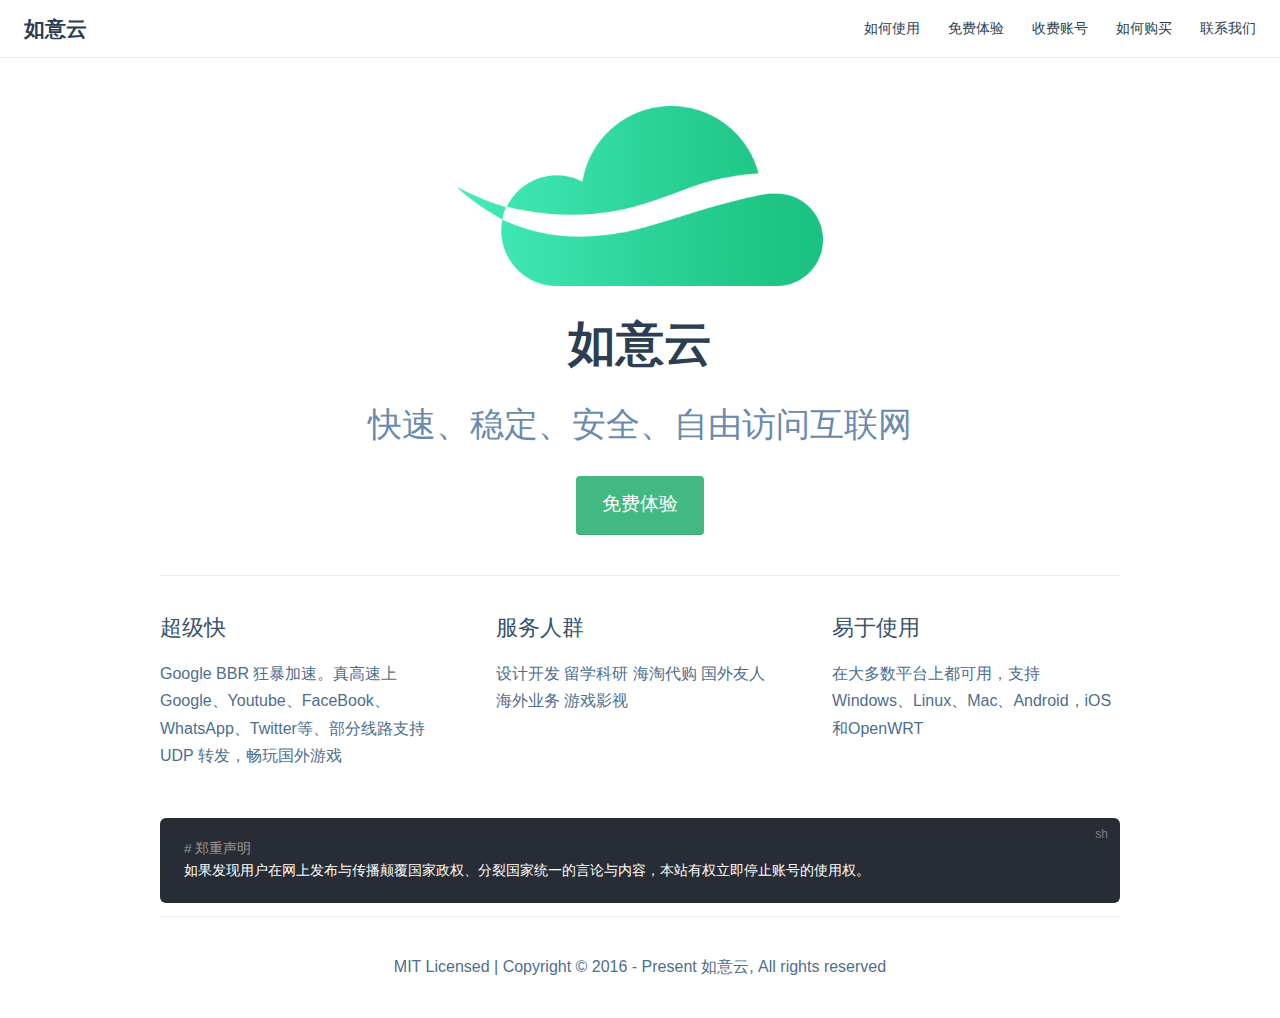
<file: index.html>
﻿<!DOCTYPE html>
<html lang="en-US">
<head>
    <meta charset="utf-8">
    <meta name="viewport" content="width=device-width,initial-scale=1">
    <title> 如意云</title>
    <meta name="description" content="快速、稳定、安全、自由访问互联网">
    <meta name="google-site-verification" content="LALHB9r9yb-PFMDFtZ7gw26AuUN8DJ18vglUYGgQqfc" />
    
    <link rel="preload" href="assets\css\0.styles.5f1155e8.css" as="style">
    <link rel="stylesheet" href="assets\css\0.styles.5f1155e8.css">

    <script>
        window.onload = function(){
            document.querySelector(".sidebar-button").onclick = function(e) {
                document.querySelector(".sidebar-mask").style.display = "block";
                document.querySelector(".sidebar").style.transform = "translateX(0)";
            };
            document.querySelector(".sidebar-mask").onclick = function(e) {
                document.querySelector(".sidebar-mask").style.display = "none";
                document.querySelector(".sidebar").style.transform = "translateX(-100%)";
            };
        };
    </script>

</head>
<body>
<div id="app" data-server-rendered="true">
    <div class="theme-container no-sidebar">
        <header class="navbar">
            <div class="sidebar-button">
                <svg xmlns="http://www.w3.org/2000/svg" aria-hidden="true" role="img" viewbox="0 0 448 512"
                     class="icon">
                    <path fill="currentColor"
                          d="M436 124H12c-6.627 0-12-5.373-12-12V80c0-6.627 5.373-12 12-12h424c6.627 0 12 5.373 12 12v32c0 6.627-5.373 12-12 12zm0 160H12c-6.627 0-12-5.373-12-12v-32c0-6.627 5.373-12 12-12h424c6.627 0 12 5.373 12 12v32c0 6.627-5.373 12-12 12zm0 160H12c-6.627 0-12-5.373-12-12v-32c0-6.627 5.373-12 12-12h424c6.627 0 12 5.373 12 12v32c0 6.627-5.373 12-12 12z"></path>
                </svg>
            </div>
            <a href="index.html" class="home-link router-link-exact-active router-link-active"><!----><span
                    class="site-name">
      如意云
    </span></a>
            <div class="links">
                <!--<div class="search-box"><input aria-label="Search" autocomplete="off" spellcheck="false" value="">-->
                    <!--&lt;!&ndash;&ndash;&gt;</div>-->
                <nav class="nav-links can-hide">
                    <div class="nav-item"><a href="info\index.html" class="nav-link">如何使用</a></div>
                    <div class="nav-item"><a href="info\index.html#免费账号" class="nav-link">免费体验</a></div>
                    <div class="nav-item"><a href="info\index.html#收费账号" class="nav-link">收费账号</a></div>
                    <div class="nav-item"><a href="info\index.html#如何购买" class="nav-link">如何购买</a></div>
                    <div class="nav-item"><a href="info\index.html#联系我们" class="nav-link">联系我们</a></div><!----></nav>
            </div>
        </header>
        <div class="sidebar-mask"></div>
        <div class="sidebar">
            <nav class="nav-links">
                <div class="nav-item"><a href="info\index.html" class="nav-link">如何使用</a></div>
                <div class="nav-item"><a href="info\index.html#免费账号" class="nav-link">免费体验</a></div>
                <div class="nav-item"><a href="info\index.html#收费账号" class="nav-link">收费账号</a></div>
                <div class="nav-item"><a href="info\index.html#如何购买" class="nav-link">如何购买</a></div>
                <div class="nav-item"><a href="info\index.html#联系我们" class="nav-link">联系我们</a></div><!----></nav>
            <ul class="sidebar-links">
                <li><a href="index.html" class="active sidebar-link">Home</a></li>
                <li><a href="info\index.html" class="sidebar-link">开始</a></li>
            </ul>
        </div>
        <div class="home">
            <div class="hero"><img src="logo.png" alt="hero" class="hero-logo">
                <h1>如意云 </h1>
                <p class="description">
                    快速、稳定、安全、自由访问互联网
                </p>
                <p>
                <p class="description">
                </p><p class="action"><a href="info\index.html#免费账号" class="nav-link action-button">免费体验</a></p></div>
            <div class="features">
                <div class="feature"><h2>超级快</h2>
                    <p>Google BBR 狂暴加速。真高速上 Google、Youtube、FaceBook、WhatsApp、Twitter等、部分线路支持 UDP 转发，畅玩国外游戏 </p></div>
                <div class="feature"><h2>服务人群</h2>
                    <p>设计开发 留学科研 海淘代购 国外友人 海外业务 游戏影视 </p></div>
                <div class="feature"><h2>易于使用</h2>
                    <p>在大多数平台上都可用，支持Windows、Linux、Mac、Android，iOS和OpenWRT </p></div>
            </div>
            <div class="content custom">
                <div class="language-bash extra-class"><pre class="language-bash"><code><span class="token comment"># 郑重声明</span>
如果发现用户在网上发布与传播颠覆国家政权、分裂国家统一的言论与内容，本站有权立即停止账号的使用权。</code>
</pre>
                </div>
            </div>
            <div class="footer">
                MIT Licensed | Copyright © 2016 - Present 如意云, All rights reserved
            </div>
        </div>
    </div>
</div>
</body>
</html>
</file>
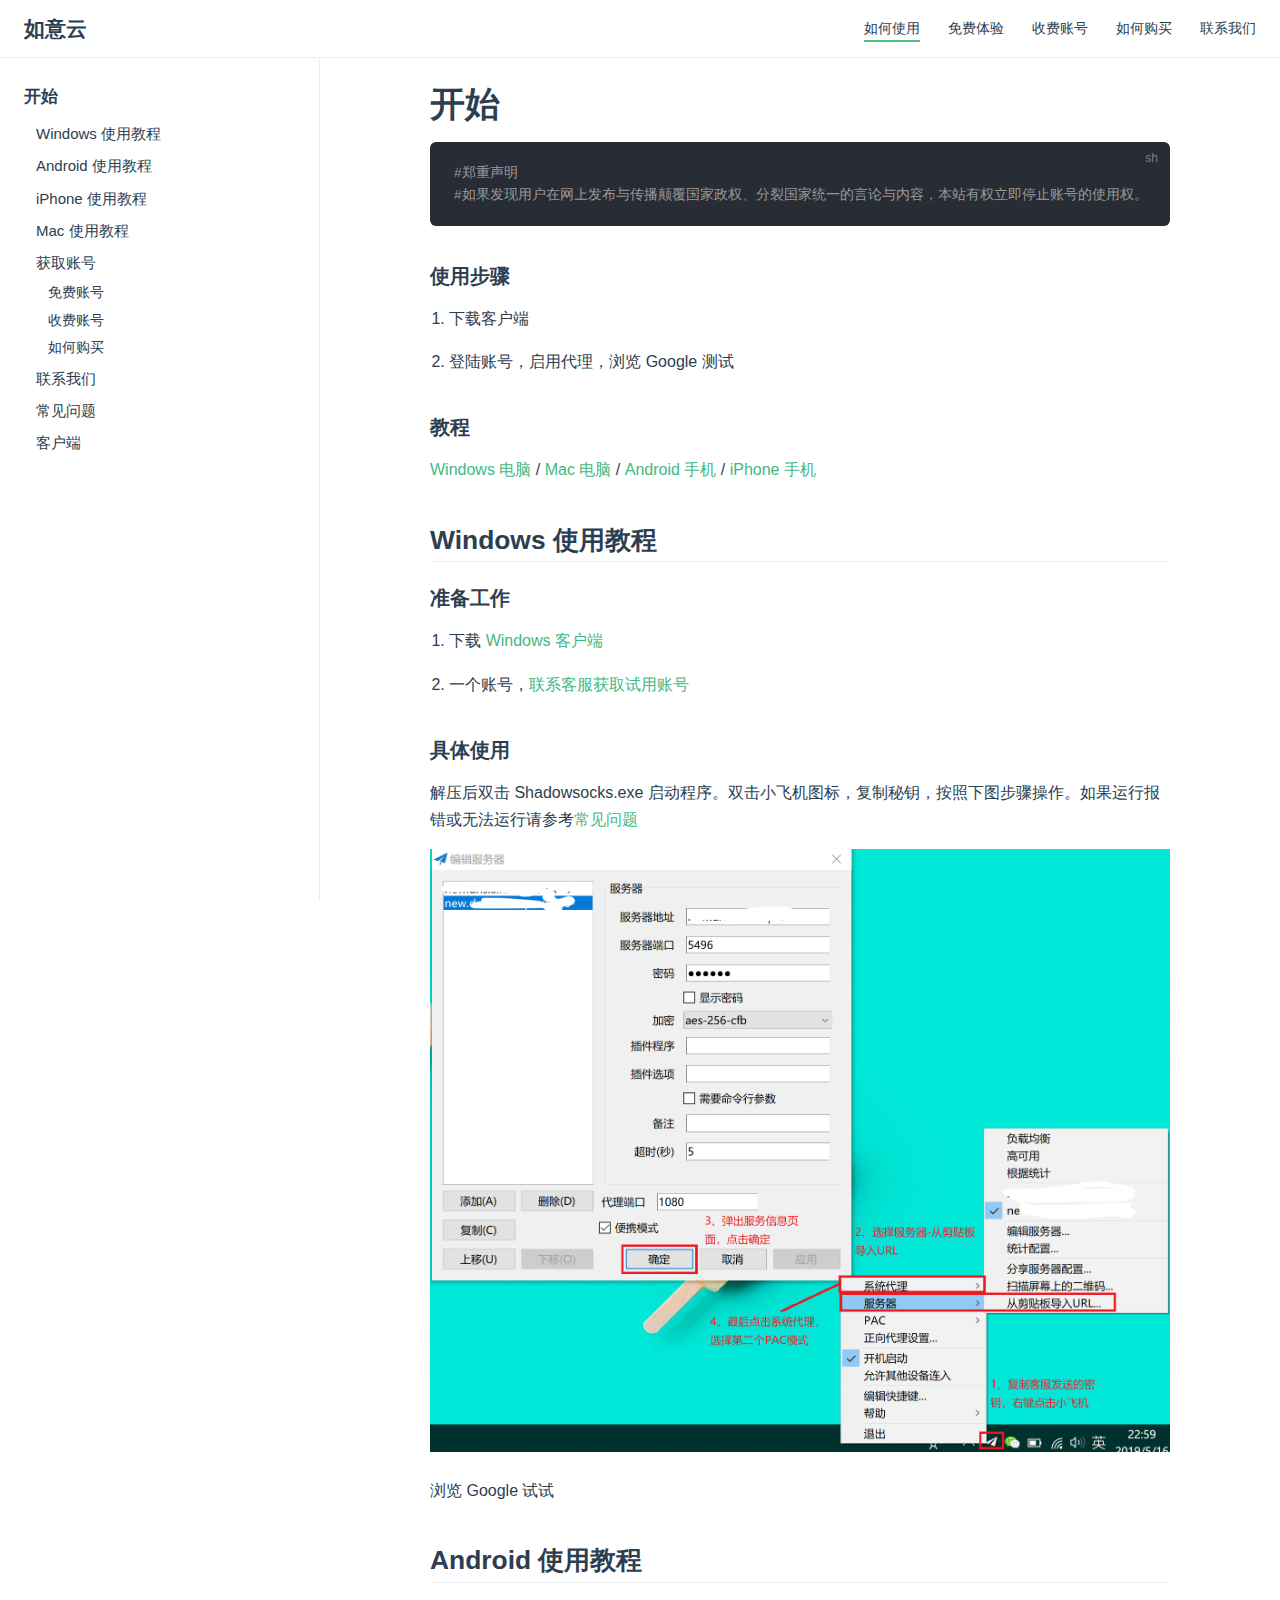
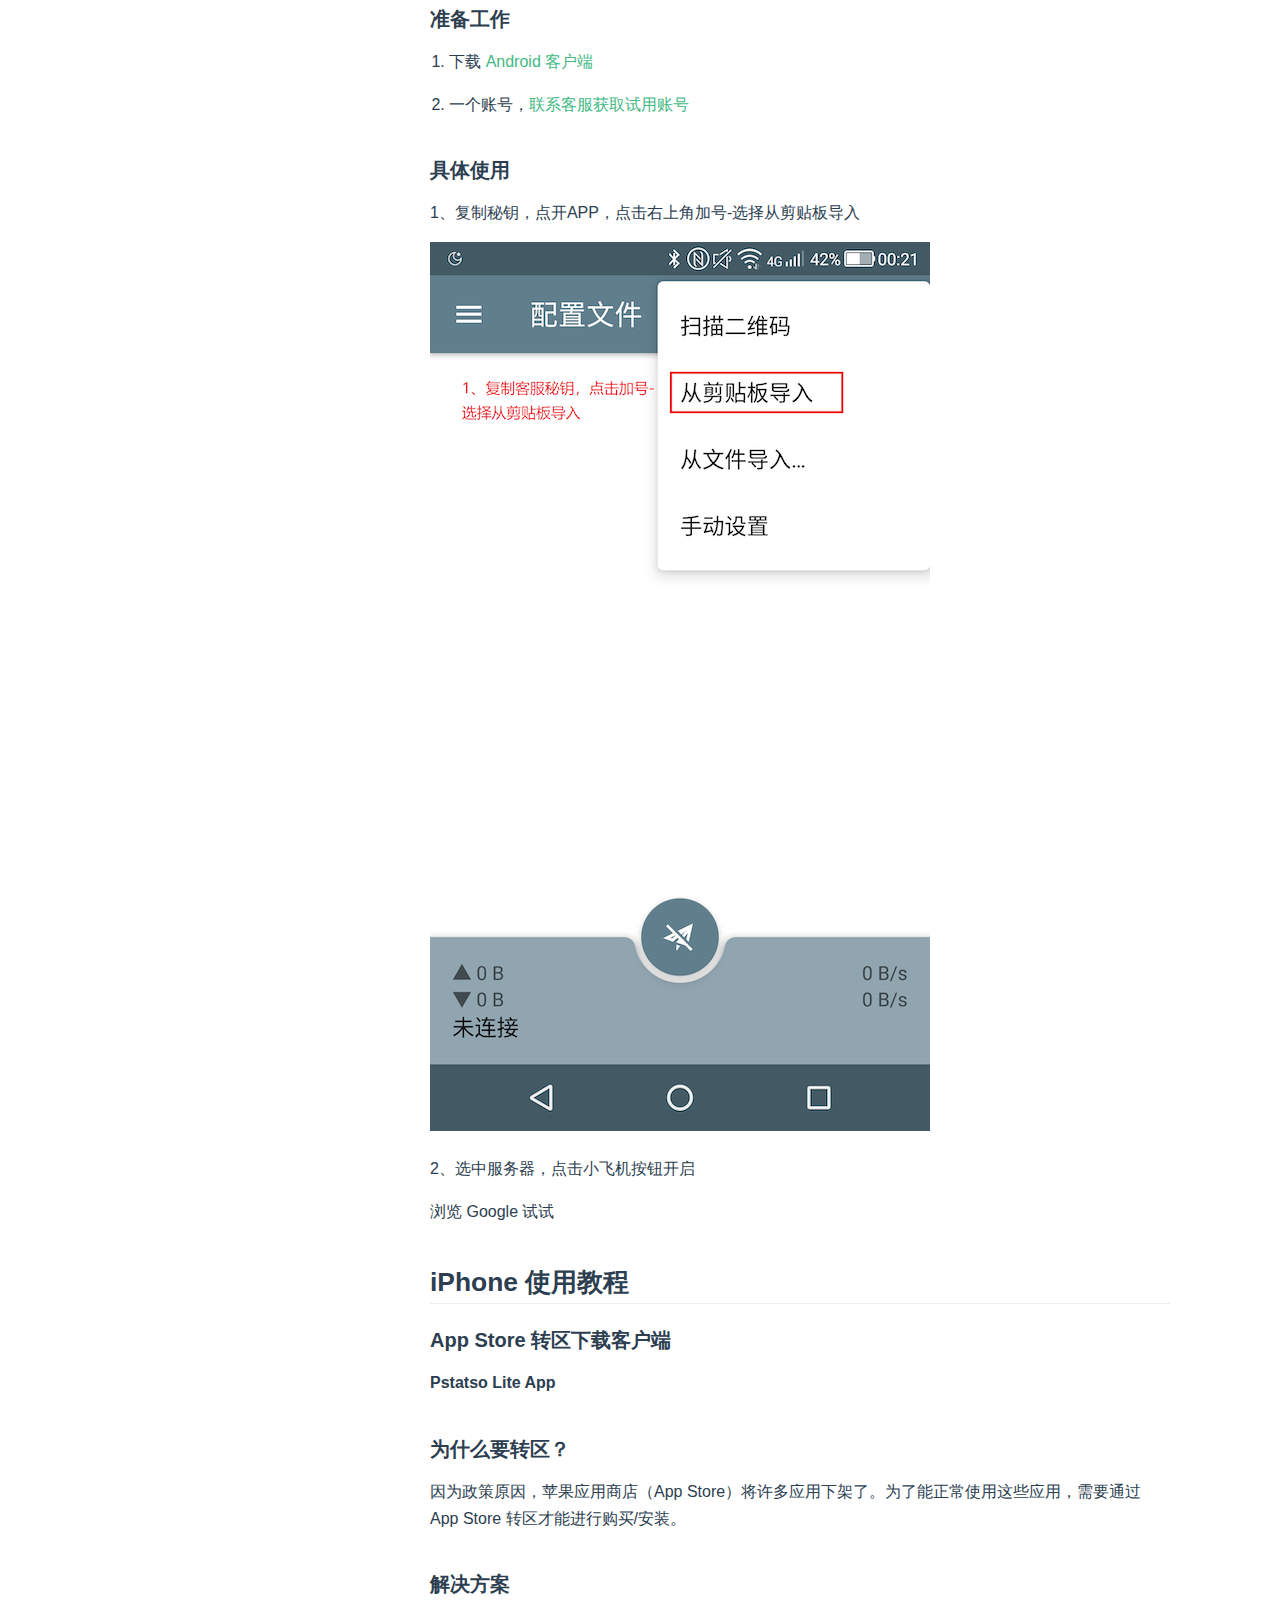
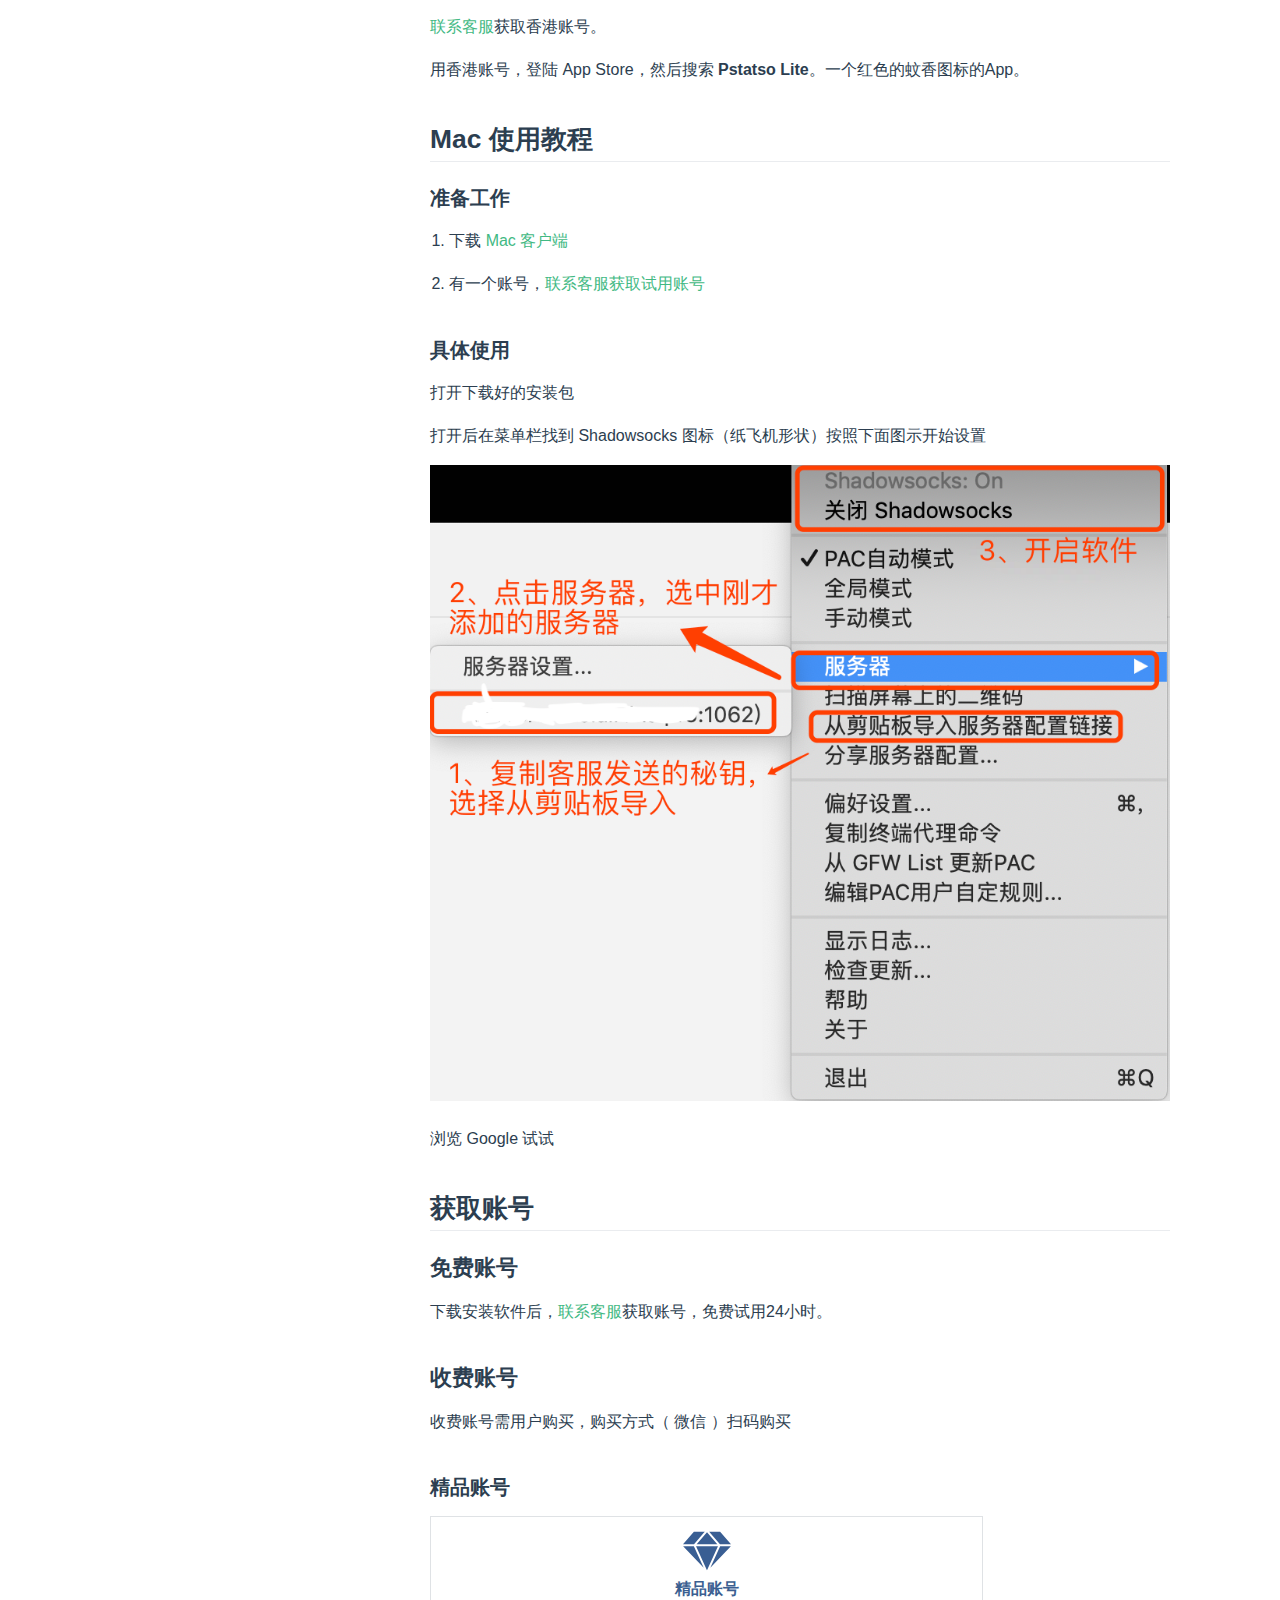
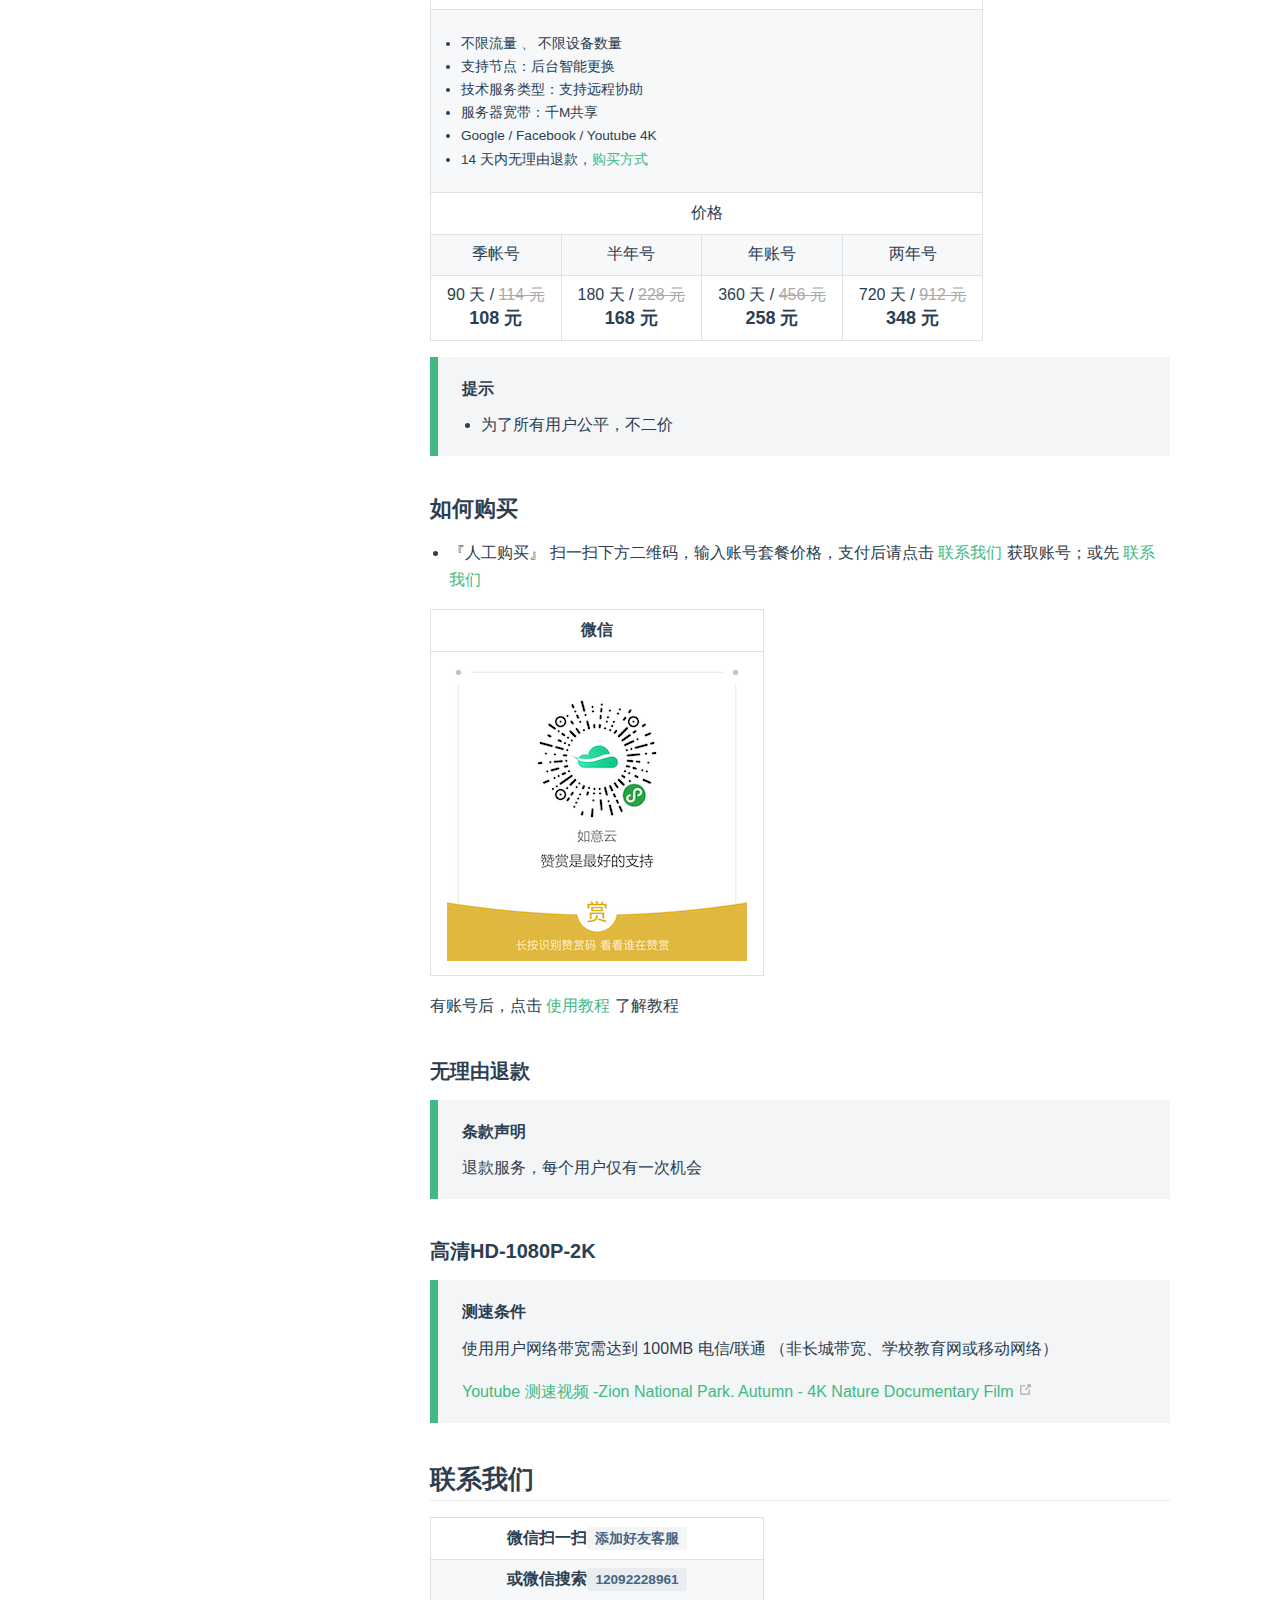
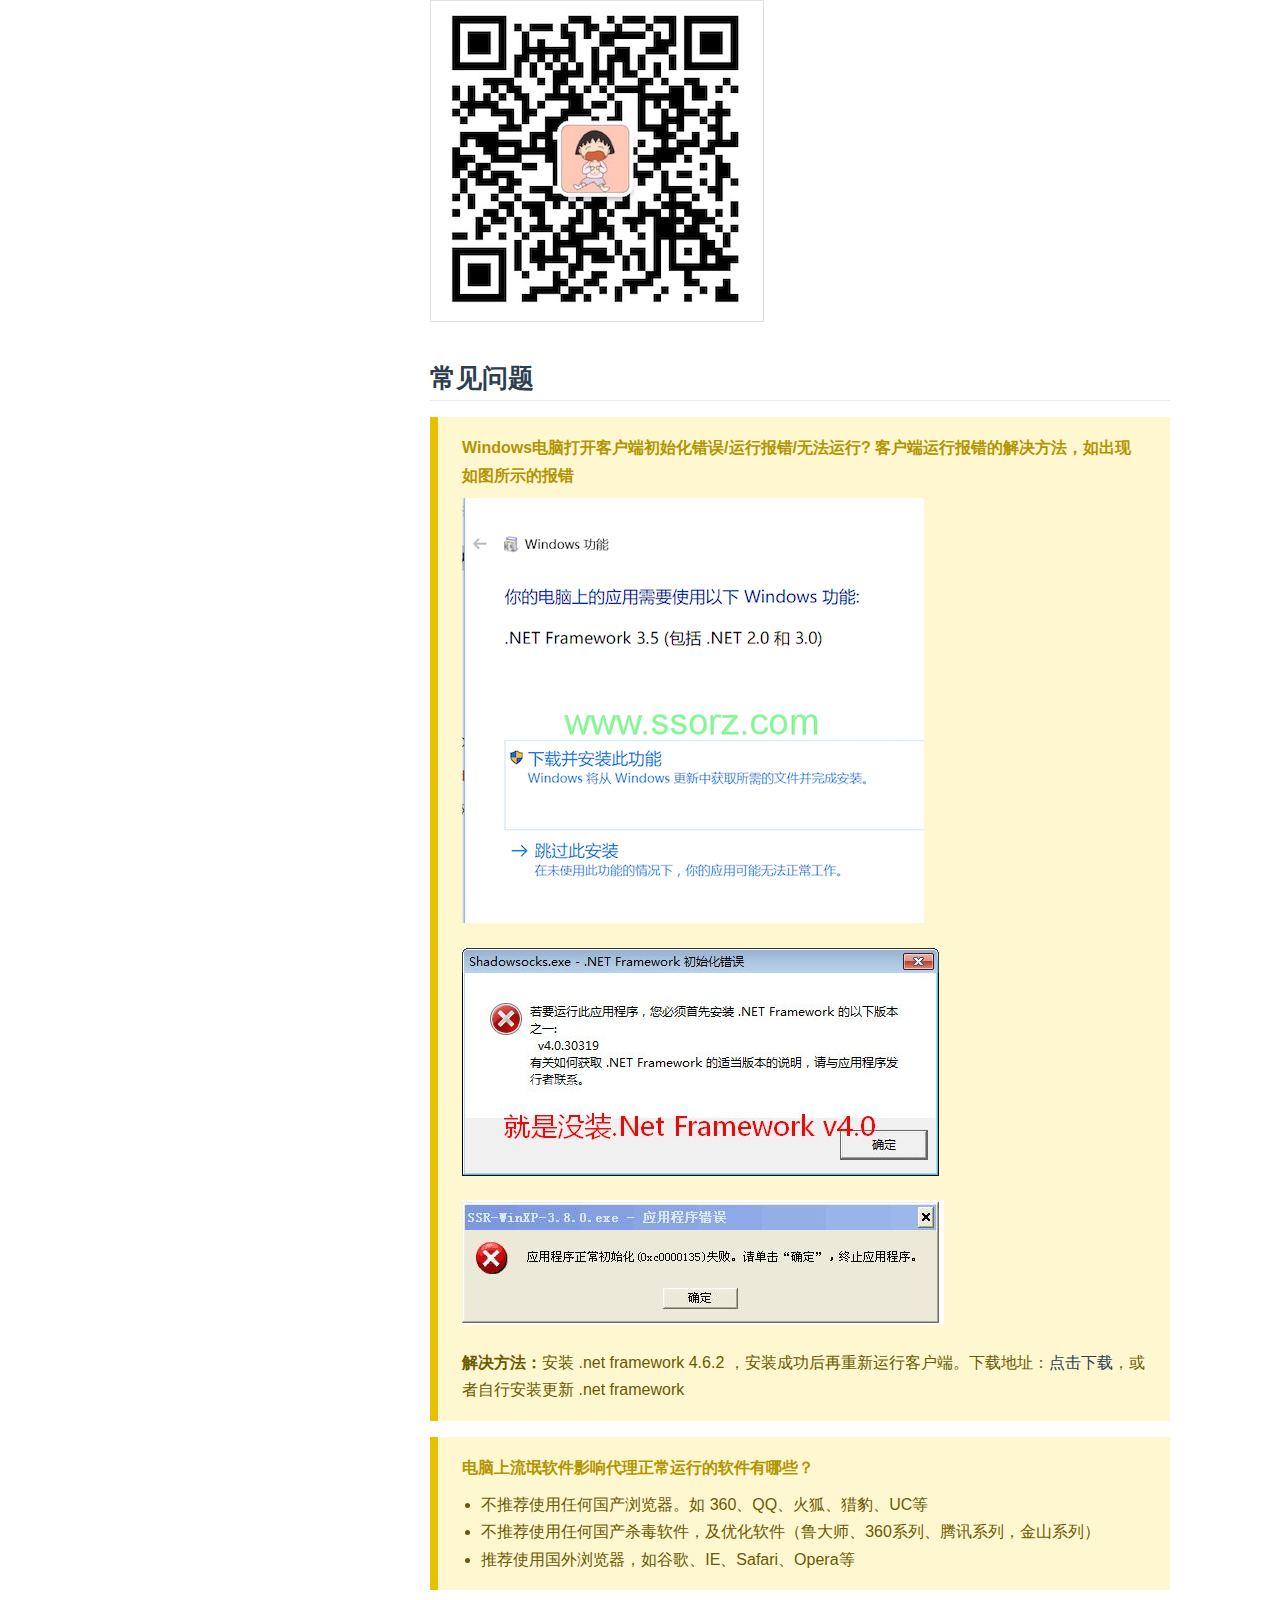
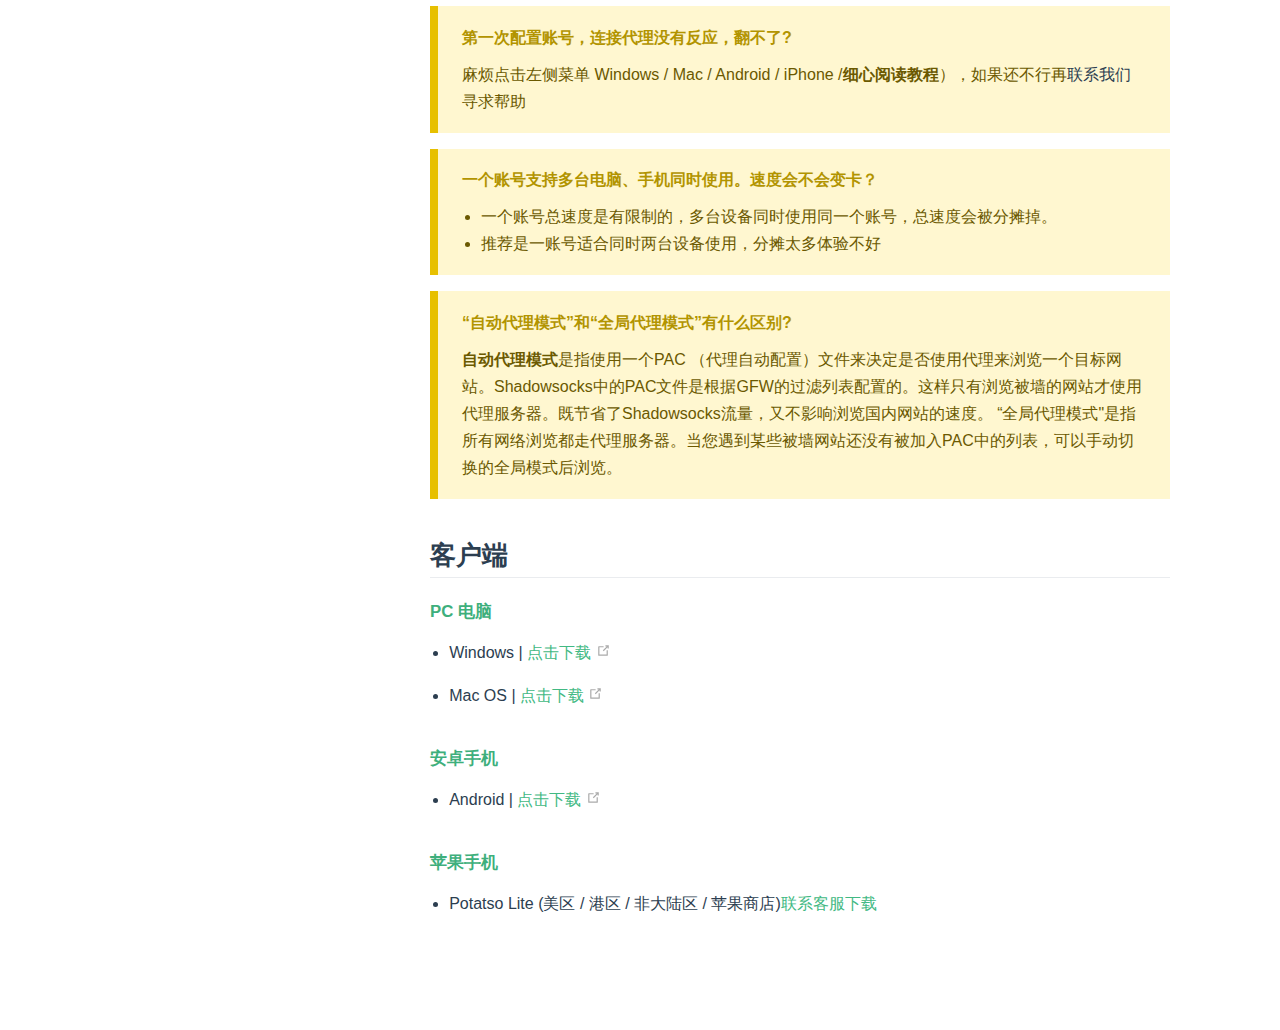
<file: info/index.html>
﻿<!DOCTYPE html>
<html lang="en-US">
<head>
    <meta charset="utf-8">
    <meta name="viewport" content="width=device-width,initial-scale=1">
    <title>开始 | 如意云</title>
    <meta name="description" content="快速、稳定、安全、自由访问互联网">

    <link rel="preload" href="..\assets\css\0.styles.5f1155e8.css" as="style">
    <link rel="stylesheet" href="..\assets\css\0.styles.5f1155e8.css">
    
    <script>
        function IsPC(){
            var userAgentInfo = navigator.userAgent;
            var Agents = new Array("Android", "iPhone", "SymbianOS", "Windows Phone", "iPad", "iPod");
            var flag = true;
            for (var v = 0; v < Agents.length; v++) {
                if (userAgentInfo.indexOf(Agents[v]) > 0) { flag = false; break; }
            }
            return flag;
        }

        window.onload = function(){
            document.querySelector(".sidebar-button").onclick = function(e) {
                document.querySelector(".sidebar-mask").style.display = "block";
                document.querySelector(".sidebar").style.transform = "translateX(0)";
            };
            document.querySelector(".sidebar-mask").onclick = function(e) {
                document.querySelector(".sidebar-mask").style.display = "none";
                document.querySelector(".sidebar").style.transform = "translateX(-100%)";
            };
            var flag = IsPC();
            if (!flag) {
                document.querySelector(".sidebar").onclick = function(e) {
                    document.querySelector(".sidebar-mask").style.display = "none";
                    document.querySelector(".sidebar").style.transform = "translateX(-100%)";
                };
            }
        };
    </script>

</head>
<body>
<div id="app" data-server-rendered="true">
    <div class="theme-container">
        <header class="navbar">
            <div class="sidebar-button">
                <svg xmlns="http://www.w3.org/2000/svg" aria-hidden="true" role="img" viewbox="0 0 448 512"
                     class="icon">
                    <path fill="currentColor"
                          d="M436 124H12c-6.627 0-12-5.373-12-12V80c0-6.627 5.373-12 12-12h424c6.627 0 12 5.373 12 12v32c0 6.627-5.373 12-12 12zm0 160H12c-6.627 0-12-5.373-12-12v-32c0-6.627 5.373-12 12-12h424c6.627 0 12 5.373 12 12v32c0 6.627-5.373 12-12 12zm0 160H12c-6.627 0-12-5.373-12-12v-32c0-6.627 5.373-12 12-12h424c6.627 0 12 5.373 12 12v32c0 6.627-5.373 12-12 12z"></path>
                </svg>
            </div>
            <a href="..\index.html" class="home-link router-link-active"><!----><span class="site-name">
      如意云
    </span></a>
            <div class="links">
                <!--<div class="search-box"><input aria-label="Search" autocomplete="off" spellcheck="false" value="">-->
                    <!--&lt;!&ndash;&ndash;&gt;</div>-->
                <nav class="nav-links can-hide">
                    <div class="nav-item"><a href="index.html"
                                             class="nav-link router-link-exact-active router-link-active">如何使用</a></div>
                    <div class="nav-item"><a href="index.html#免费账号" class="nav-link">免费体验</a></div>
                    <div class="nav-item"><a href="index.html#收费账号" class="nav-link">收费账号</a></div>
                    <div class="nav-item"><a href="index.html#如何购买" class="nav-link">如何购买</a></div>
                    <div class="nav-item"><a href="index.html#联系我们" class="nav-link">联系我们</a></div><!----></nav>
            </div>
        </header>
        <div class="sidebar-mask"></div>
        <div class="sidebar">
            <nav class="nav-links">
                <div class="nav-item"><a href="index.html" class="nav-link router-link-exact-active router-link-active">如何使用</a>
                </div>
                <div class="nav-item"><a href="index.html#免费账号" class="nav-link">免费体验</a></div>
                <div class="nav-item"><a href="index.html#收费账号" class="nav-link">收费账号</a></div>
                <div class="nav-item"><a href="index.html#如何购买" class="nav-link">如何购买</a></div>
                <div class="nav-item"><a href="index.html#联系我们" class="nav-link">联系我们</a></div><!----></nav>
            <ul class="sidebar-links">
                <li>
                    <div class="sidebar-group first"><p class="sidebar-heading open"><span>开始</span><!----></p>
                        <ul class="sidebar-group-items">
                            <li><a href="index.html#windows-使用教程" class="sidebar-link">Windows 使用教程</a>
                                <ul class="sidebar-sub-headers"></ul>
                            </li>
                            <li><a href="index.html#android-使用教程" class="sidebar-link">Android 使用教程</a>
                                <ul class="sidebar-sub-headers"></ul>
                            </li>
                            <li><a href="index.html#iphone-使用教程" class="sidebar-link">iPhone 使用教程</a>
                                <ul class="sidebar-sub-headers"></ul>
                            </li>
                            <li><a href="index.html#mac-使用教程" class="sidebar-link">Mac 使用教程</a>
                                <ul class="sidebar-sub-headers"></ul>
                            </li>
                            <li><a href="index.html#获取账号" class="sidebar-link">获取账号</a>
                                <ul class="sidebar-sub-headers">
                                    <li class="sidebar-sub-header"><a href="index.html#免费账号"
                                                                      class="sidebar-link">免费账号</a></li>
                                    <li class="sidebar-sub-header"><a href="index.html#收费账号"
                                                                      class="sidebar-link">收费账号</a></li>
                                    <li class="sidebar-sub-header"><a href="index.html#如何购买"
                                                                      class="sidebar-link">如何购买</a></li>
                                </ul>
                            </li>
                            <li><a href="index.html#联系我们" class="sidebar-link">联系我们</a>
                                <ul class="sidebar-sub-headers"></ul>
                            </li>
                            <li><a href="index.html#常见问题" class="sidebar-link">常见问题</a>
                                <ul class="sidebar-sub-headers"></ul>
                            </li>
                            <li><a href="index.html#客户端" class="sidebar-link">客户端</a>
                                <ul class="sidebar-sub-headers"></ul>
                            </li>
                        </ul>
                    </div>
                </li>
            </ul>
        </div>
        <div class="page">
            <div class="content"><h1 id="开始"><a href="#开始" aria-hidden="true" class="header-anchor">#</a> 开始</h1>
                <div class="language-bash extra-class"><pre class="language-bash"><code><span class="token comment">#郑重声明</span>
<span class="token comment">#如果发现用户在网上发布与传播颠覆国家政权、分裂国家统一的言论与内容，本站有权立即停止账号的使用权。</span>
</code></pre>
                </div>
                <h4 id="使用步骤"><a href="#使用步骤" aria-hidden="true" class="header-anchor">#</a> 使用步骤</h4>
                <ol>
                    <li><p>下载客户端</p></li>
                    <li><p>登陆账号，启用代理，浏览 Google 测试</p></li>
                </ol>
                <h4 id="教程"><a href="#教程" aria-hidden="true" class="header-anchor">#</a> 教程</h4>
                <p><a href="#windows-%E4%BD%BF%E7%94%A8%E6%95%99%E7%A8%8B">Windows 电脑</a> / <a
                        href="#mac-%E4%BD%BF%E7%94%A8%E6%95%99%E7%A8%8B">Mac 电脑</a> / <a
                        href="#android-%E4%BD%BF%E7%94%A8%E6%95%99%E7%A8%8B">Android 手机</a> / <a
                        href="#iphone-%E4%BD%BF%E7%94%A8%E6%95%99%E7%A8%8B">iPhone 手机</a></p>
                <h2 id="windows-使用教程"><a href="#windows-使用教程" aria-hidden="true" class="header-anchor">#</a> Windows
                    使用教程</h2><h4 id="准备工作"><a href="#准备工作" aria-hidden="true" class="header-anchor">#</a> 准备工作</h4>
                <ol>
                    <li><p>下载 <a href="#%E5%AE%A2%E6%88%B7%E7%AB%AF">Windows 客户端</a></p></li>
                    <li><p>一个账号，<a href="#联系我们">联系客服获取试用账号</a></p></li>
                </ol>
                <h4 id="具体使用"><a href="#具体使用" aria-hidden="true" class="header-anchor">#</a> 具体使用</h4>
                <p>解压后双击 Shadowsocks.exe 启动程序。双击小飞机图标，复制秘钥，按照下图步骤操作。如果运行报错或无法运行请参考<a href="index.html#常见问题">常见问题</a></p>
                <p><img src="..\assets\3245.png" alt=""></p>
                <p>浏览 Google 试试</p>
                <h2 id="android-使用教程"><a href="#android-使用教程" aria-hidden="true" class="header-anchor">#</a> Android
                    使用教程</h2><h4 id="准备工作-2"><a href="#准备工作-2" aria-hidden="true" class="header-anchor">#</a> 准备工作</h4>
                <ol>
                    <li><p>下载 <a href="#%E5%AE%A2%E6%88%B7%E7%AB%AF">Android 客户端 </a></p></li>
                    <li><p>一个账号，<a href="#联系我们">联系客服获取试用账号</a></p></li>
                </ol>
                <h4 id="具体使用-2"><a href="#具体使用-2" aria-hidden="true" class="header-anchor">#</a> 具体使用</h4>
                <p>1、复制秘钥，点开APP，点击右上角加号-选择从剪贴板导入</p>
                <p><img src="..\assets\android1.png" alt=""></p>
                <p>2、选中服务器，点击小飞机按钮开启</p>
                <p>浏览 Google 试试</p>
                <h2 id="iphone-使用教程"><a href="#iphone-使用教程" aria-hidden="true" class="header-anchor">#</a> iPhone 使用教程
                </h2><h4 id="app-store-转区下载客户端"><a href="#app-store-转区下载客户端" aria-hidden="true"
                                                   class="header-anchor">#</a> App Store 转区下载客户端</h4>
                <p><strong>Pstatso Lite App</strong></p><h4 id="为什么要转区？"><a href="#为什么要转区？" aria-hidden="true"
                                                                                  class="header-anchor">#</a> 为什么要转区？
                </h4>
                <p>因为政策原因，苹果应用商店（App Store）将许多应用下架了。为了能正常使用这些应用，需要通过 App Store 转区才能进行购买/安装。</p><h4 id="解决方案"><a
                        href="#解决方案" aria-hidden="true" class="header-anchor">#</a> 解决方案</h4>
                <p><strong><a href="#联系我们">联系客服</a></strong>获取香港账号。</p>
                <p>用香港账号，登陆 App Store，然后搜索 <strong>Pstatso Lite</strong>。一个红色的蚊香图标的App。
                <h2 id="mac-使用教程"><a href="#mac-使用教程" aria-hidden="true" class="header-anchor">#</a> Mac 使用教程</h2><h4
                        id="准备工作-3"><a href="#准备工作-3" aria-hidden="true" class="header-anchor">#</a> 准备工作</h4>
                <ol>
                    <li><p>下载 <a href="#%E5%AE%A2%E6%88%B7%E7%AB%AF">Mac 客户端</a></p></li>
                    <li><p>有一个账号，<a href="#联系我们">联系客服获取试用账号</a></p></li>
                </ol>
                
                <h4 id="具体使用-3"><a href="#具体使用-3" aria-hidden="true" class="header-anchor">#</a> 具体使用</h4>
                <p>打开下载好的安装包</p>
                <p>打开后在菜单栏找到 Shadowsocks 图标（纸飞机形状）按照下面图示开始设置</p>
                <p><img src="..\assets\shadowsocks-mac-3.png" alt=""></p>                
                <p>浏览 Google 试试</p>
                <h2 id="获取账号"><a href="#获取账号" aria-hidden="true" class="header-anchor">#</a> 获取账号</h2>
                <h3 id="免费账号"><a href="#免费账号" aria-hidden="true" class="header-anchor">#</a> 免费账号</h3>
                <p>下载安装软件后，<a href="#联系我们">联系客服</a>获取账号，免费试用24小时。</p>
                <h3 id="收费账号"><a href="#收费账号" aria-hidden="true" class="header-anchor">#</a> 收费账号</h3>
                <p>收费账号需用户购买，购买方式（ 微信 ）扫码购买</p>
                
                <h4 id="精品账号"><a href="#精品账号" aria-hidden="true" class="header-anchor">#</a> 精品账号</h4>
                <p>
                <table class="tg">
                    <tr>
                        <th colspan="4" class="tg-baqh"><img src="..\top2.svg" alt="top2" border="0" width="48"
                                                             height="48"><br><span style="color:#3b5f91;">精品账号</span>
                        </th>
                    </tr>
                    <tr>
                        <td colspan="4" class="tg-c3ow2">
                            <ul>
                                <li>不限流量 、 不限设备数量</li>
                                <li>支持节点：后台智能更换 </li>
                                <li>技术服务类型：支持远程协助</li>
                                <li>服务器宽带：千M共享</li>
                                <li>Google / Facebook / Youtube 4K</li>
                                <li>14 天内无理由退款，<a href="#如何购买">购买方式</a></li>
                            </ul>
                        </td>
                    </tr>
                    <tr>
                        <td colspan="4" class="tg-c3ow">价格</td>
                    </tr>
                    <tr>
                    	<td class="tg-c3ow">季帐号</td>
                        <td class="tg-c3ow">半年号</td>
                        <td class="tg-c3ow">年账号</td>
                        <td class="tg-c3ow">两年号</td>
                    </tr>
                    <tr>
                    	<td class="tg-c3ow">90 天 / <s>114 元</s><br><span class="rmb">108 元</span></td>
                        <td class="tg-c3ow">180 天 / <s>228 元</s><br><span class="rmb">168 元</span></td>
                        <td class="tg-c3ow">360 天 / <s>456 元</s><br><span class="rmb">258 元</span></td>
                        <td class="tg-c3ow">720 天 / <s>912 元</s><br><span class="rmb">348 元</span></td>
                    </tr>
                </table>
                </p>
                <div class="tip custom-block"><p class="custom-block-title">提示</p>
                    <ul>
                        <li>为了所有用户公平，不二价</li>
                    </ul>
                </div>
                <h3 id="如何购买"><a href="#如何购买" aria-hidden="true" class="header-anchor">#</a> 如何购买</h3>
                <ul>
                    <li>『人工购买』 扫一扫下方二维码，输入账号套餐价格，支付后请点击<a href="#%E8%81%94%E7%B3%BB%E6%88%91%E4%BB%AC"> 联系我们</a> 获取账号；或先
                        <a href="#%E8%81%94%E7%B3%BB%E6%88%91%E4%BB%AC">联系我们</a></li>
                </ul>
                <table>
                    <thead>
                    <tr>
                        <th style="text-align:center">微信</th>
                    </tr>
                    </thead>
                    <tbody>
                    <tr>
                        <td style="text-align:center"><img src="..\assets\weixinpay.PNG" alt="image.png"></td>
                    </tr>
                    </tbody>
                </table>
                <p>有账号后，点击 <a href="#%E4%BD%BF%E7%94%A8%E6%AD%A5%E9%AA%A4">使用教程</a> 了解教程</p><h4 id="无理由退款"><a
                        href="#无理由退款" aria-hidden="true" class="header-anchor">#</a> 无理由退款</h4>
                <div class="tip custom-block"><p class="custom-block-title">条款声明</p>
                    <p>退款服务，每个用户仅有一次机会</p></div>
                <h4 id="高清hd-1080p-2k"><a href="#高清hd-1080p-2k" aria-hidden="true" class="header-anchor">#</a>
                    高清HD-1080P-2K</h4>
                <div class="tip custom-block"><p class="custom-block-title">测速条件</p>
                    <p>使用用户网络带宽需达到 100MB 电信/联通 （非长城带宽、学校教育网或移动网络）</p>
                    <p><a href="https://www.youtube.com/watch?v=D6tC1pyrsTM" target="_blank" rel="noopener noreferrer">Youtube
                        测速视频 -Zion National Park. Autumn - 4K Nature Documentary Film
                        <svg xmlns="http://www.w3.org/2000/svg" aria-hidden="true" x="0px" y="0px" viewbox="0 0 100 100"
                             width="15" height="15" class="icon outbound">
                            <path fill="currentColor"
                                  d="M18.8,85.1h56l0,0c2.2,0,4-1.8,4-4v-32h-8v28h-48v-48h28v-8h-32l0,0c-2.2,0-4,1.8-4,4v56C14.8,83.3,16.6,85.1,18.8,85.1z"></path>
                            <polygon fill="currentColor"
                                     points="45.7,48.7 51.3,54.3 77.2,28.5 77.2,37.2 85.2,37.2 85.2,14.9 62.8,14.9 62.8,22.9 71.5,22.9"></polygon>
                        </svg>
                    </a></p>
                </div>
                <h2 id="联系我们"><a href="#联系我们" aria-hidden="true" class="header-anchor">#</a> 联系我们</h2>
                <table>
                    <thead>
                    <tr>
                        <th style="text-align:center">微信扫一扫<code>添加好友客服</code></th>
                    </tr>
                    <tr>
                        <th style="text-align:center;">或微信搜索<code>12092228961</code></code></th>
                    </tr>
                    </thead>
                    <tbody>
                    <tr>
                        <td style="text-align:center"><img src="..\assets\weichat.png" alt=""></td>
                    </tr>
                    </tbody>
                </table>
               
                <h2 id="常见问题"><a href="#常见问题" aria-hidden="true" class="header-anchor">#</a> 常见问题</h2>
                <div class="warning custom-block"><p class="custom-block-title">Windows电脑打开客户端初始化错误/运行报错/无法运行? 客户端运行报错的解决方法，如出现如图所示的报错</p>
                    <p><img src="..\assets\windows-error-1.png" alt=""></p>
                    <p><img src="..\assets\windows-error-2.jpg" alt=""></p>
                    <p><img src="..\assets\windows-error-3.jpg" alt=""></p>
                    <p><strong>解决方法：</strong>安装 .net framework 4.6.2 ，安装成功后再重新运行客户端。下载地址：<a
                            href="https://www.microsoft.com/zh-CN/download/details.aspx?id=53344" target="_blank" rel="noopener noreferrer">点击下载</a>，或者自行安装更新 .net framework</p>
                </div>

                <div class="warning custom-block"><p class="custom-block-title">电脑上流氓软件影响代理正常运行的软件有哪些？</p>
                    <ul>
                        <li>不推荐使用任何国产浏览器。如 360、QQ、火狐、猎豹、UC等</li>
                        <li>不推荐使用任何国产杀毒软件，及优化软件（鲁大师、360系列、腾讯系列，金山系列）</li>
                        <li>推荐使用国外浏览器，如谷歌、IE、Safari、Opera等</li>
                    </ul>
                </div>
                <div class="warning custom-block"><p class="custom-block-title">第一次配置账号，连接代理没有反应，翻不了?</p>
                    <p>麻烦点击左侧菜单 Windows / Mac / Android / iPhone /<strong>细心阅读教程</strong>），如果还不行再<a
                            href="#%E8%81%94%E7%B3%BB%E6%88%91%E4%BB%AC">联系我们</a> 寻求帮助</p></div>
                <div class="warning custom-block"><p class="custom-block-title">一个账号支持多台电脑、手机同时使用。速度会不会变卡？</p>
                    <ul>
                        <li>一个账号总速度是有限制的，多台设备同时使用同一个账号，总速度会被分摊掉。</li>
                        <li>推荐是一账号适合同时两台设备使用，分摊太多体验不好</li>
                    </ul>
                </div>
                <div class="warning custom-block"><p class="custom-block-title">“自动代理模式”和“全局代理模式”有什么区别?</p>
                    <p><strong>自动代理模式</strong>是指使用一个PAC
                        （代理自动配置）文件来决定是否使用代理来浏览一个目标网站。Shadowsocks中的PAC文件是根据GFW的过滤列表配置的。这样只有浏览被墙的网站才使用代理服务器。既节省了Shadowsocks流量，又不影响浏览国内网站的速度。
                        “全局代理模式&quot;是指所有网络浏览都走代理服务器。当您遇到某些被墙网站还没有被加入PAC中的列表，可以手动切换的全局模式后浏览。</p></div>
                
                <h2 id="客户端"><a href="#客户端" aria-hidden="true" class="header-anchor">#</a> 客户端</h2><h5 id="pc-电脑"><a
                        href="#pc-电脑" aria-hidden="true" class="header-anchor">#</a> PC 电脑</h5>
                <ul>
                    <li>
                        <p>Windows | <a
                                href="https://www.lanzous.com/i4zlr5c"
                                target="_blank" rel="noopener noreferrer">点击下载
                            <svg xmlns="http://www.w3.org/2000/svg" aria-hidden="true" x="0px" y="0px"
                                 viewbox="0 0 100 100" width="15" height="15" class="icon outbound">
                                <path fill="currentColor"
                                      d="M18.8,85.1h56l0,0c2.2,0,4-1.8,4-4v-32h-8v28h-48v-48h28v-8h-32l0,0c-2.2,0-4,1.8-4,4v56C14.8,83.3,16.6,85.1,18.8,85.1z"></path>
                                <polygon fill="currentColor"
                                         points="45.7,48.7 51.3,54.3 77.2,28.5 77.2,37.2 85.2,37.2 85.2,14.9 62.8,14.9 62.8,22.9 71.5,22.9"></polygon>
                            </svg>
                        </a></p>
                    </li>
                    <li>
                        <p>Mac OS | <a
                                href="https://www.lanzous.com/i43rw8j"
                                target="_blank" rel="noopener noreferrer">点击下载
                            <svg xmlns="http://www.w3.org/2000/svg" aria-hidden="true" x="0px" y="0px"
                                 viewbox="0 0 100 100" width="15" height="15" class="icon outbound">
                                <path fill="currentColor"
                                      d="M18.8,85.1h56l0,0c2.2,0,4-1.8,4-4v-32h-8v28h-48v-48h28v-8h-32l0,0c-2.2,0-4,1.8-4,4v56C14.8,83.3,16.6,85.1,18.8,85.1z"></path>
                                <polygon fill="currentColor"
                                         points="45.7,48.7 51.3,54.3 77.2,28.5 77.2,37.2 85.2,37.2 85.2,14.9 62.8,14.9 62.8,22.9 71.5,22.9"></polygon>
                            </svg>
                        </a></p>
                    </li>
                </ul>
                <h5 id="安卓手机"><a href="#安卓手机" aria-hidden="true" class="header-anchor">#</a> 安卓手机</h5>
                <ul>
                    <li>Android | <a
                            href="https://www.lanzous.com/i5wdwsf"
                            target="_blank" rel="noopener noreferrer">点击下载
                        <svg xmlns="http://www.w3.org/2000/svg" aria-hidden="true" x="0px" y="0px" viewbox="0 0 100 100"
                             width="15" height="15" class="icon outbound">
                            <path fill="currentColor"
                                  d="M18.8,85.1h56l0,0c2.2,0,4-1.8,4-4v-32h-8v28h-48v-48h28v-8h-32l0,0c-2.2,0-4,1.8-4,4v56C14.8,83.3,16.6,85.1,18.8,85.1z"></path>
                            <polygon fill="currentColor"
                                     points="45.7,48.7 51.3,54.3 77.2,28.5 77.2,37.2 85.2,37.2 85.2,14.9 62.8,14.9 62.8,22.9 71.5,22.9"></polygon>
                        </svg>
                    </a></li>
                </ul>
                <h5 id="苹果手机"><a href="#苹果手机" aria-hidden="true" class="header-anchor">#</a> 苹果手机</h5>
                <ul>
                    <li>Potatso Lite (美区 / 港区 / 非大陆区 / 苹果商店)<a href="#联系我们">联系客服下载</a></li>
                </ul>
                </div>
            <div class="page-edit"><!----><!----></div><!----></div>
    </div>
</div>
</body>
</html>
</file>
